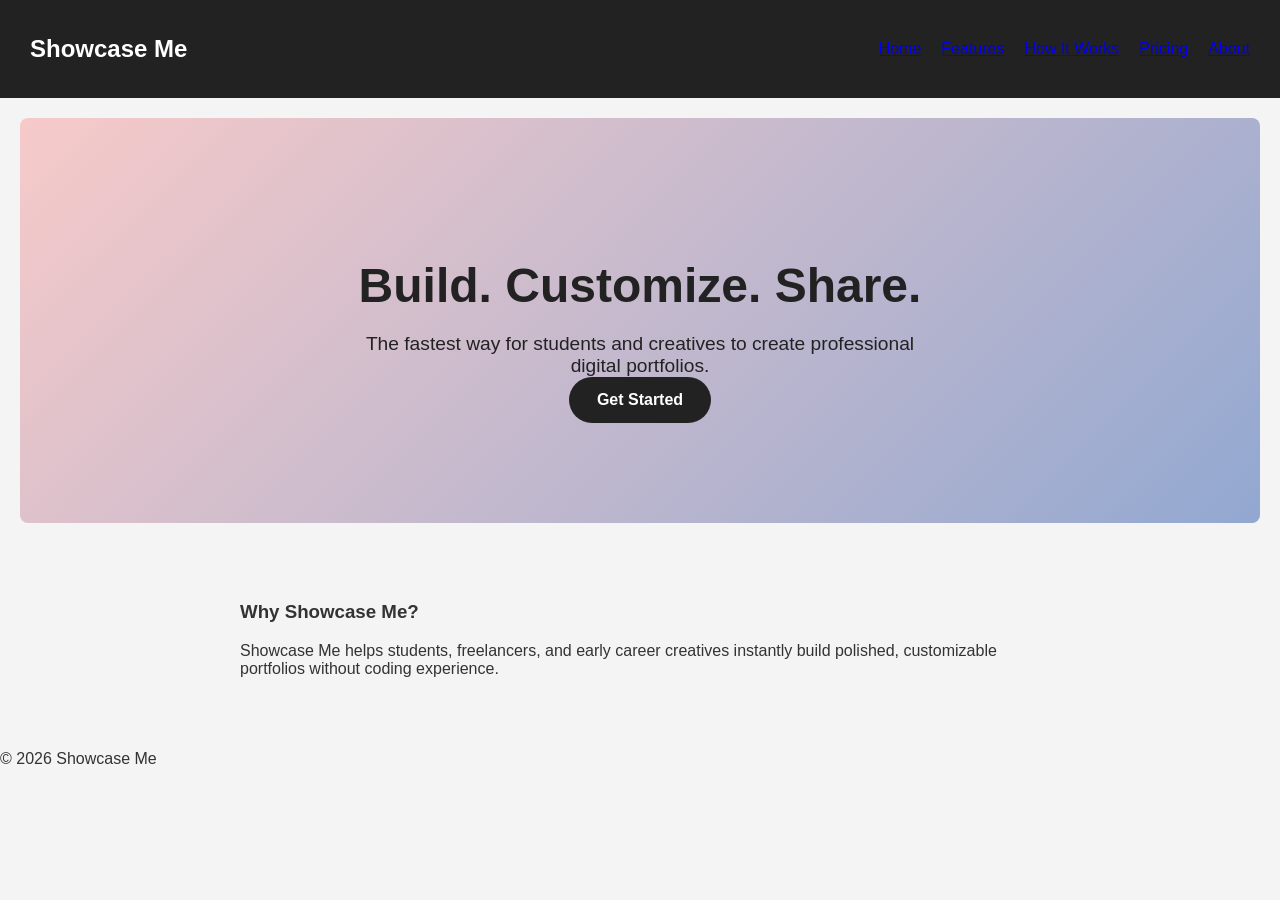
<file: index.html>
<!DOCTYPE html>
<html lang="en">
<head>
<meta charset="UTF-8">
<title>Showcase Me | Digital Portfolio Builder</title>
<link rel="stylesheet" href="style.css">
</head>

<body>

<nav>
  <h1>Showcase Me</h1>
  <ul>
    <li><a href="index.html">Home</a></li>
    <li><a href="features.html">Features</a></li>
    <li><a href="how-it-works.html">How It Works</a></li>
    <li><a href="pricing.html">Pricing</a></li>
    <li><a href="about.html">About</a></li>
  </ul>
</nav>

<header class="hero">
  <h2>Build. Customize. Share.</h2>
  <p>The fastest way for students and creatives to create professional digital portfolios.</p>
  <a href="#" class="btn">Get Started</a>
</header>

<section>
  <h3>Why Showcase Me?</h3>
  <p>Showcase Me helps students, freelancers, and early career creatives instantly build polished, customizable portfolios without coding experience.</p>
</section>

<footer>
  <p>© 2026 Showcase Me</p>
</footer>

</body>
</html>
</file>
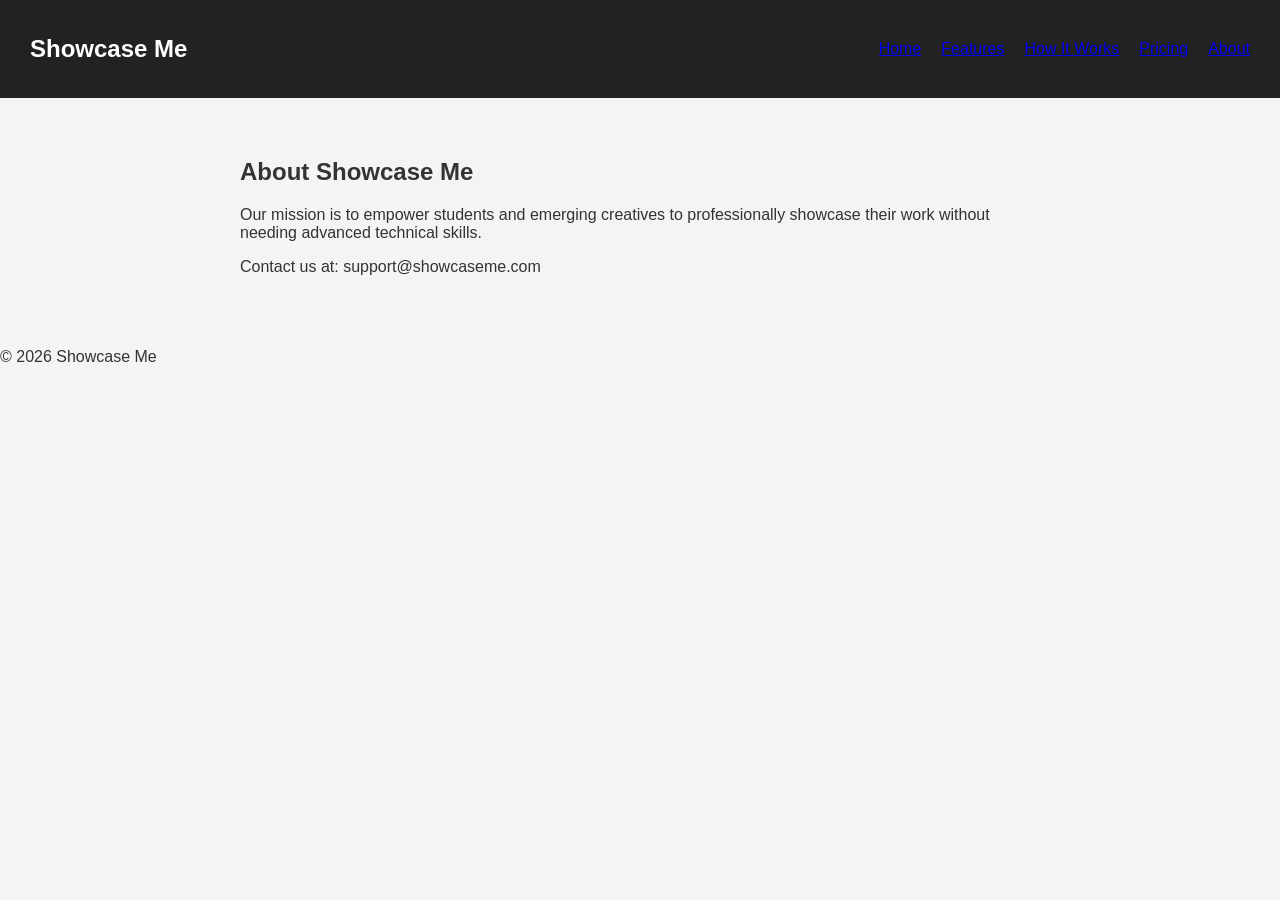
<file: about.html>
<!DOCTYPE html>
<html lang="en">
<head>
<meta charset="UTF-8">
<title>About | Showcase Me</title>
<link rel="stylesheet" href="style.css">
</head>
<body>

<nav>
  <h1>Showcase Me</h1>
  <ul>
    <li><a href="index.html">Home</a></li>
    <li><a href="features.html">Features</a></li>
    <li><a href="how-it-works.html">How It Works</a></li>
    <li><a href="pricing.html">Pricing</a></li>
    <li><a href="about.html">About</a></li>
  </ul>
</nav>

<section>
<h2>About Showcase Me</h2>
<p>Our mission is to empower students and emerging creatives to professionally showcase their work without needing advanced technical skills.</p>
<p>Contact us at: support@showcaseme.com</p>
</section>

<footer>
<p>© 2026 Showcase Me</p>
</footer>

</body>
</html>
</file>
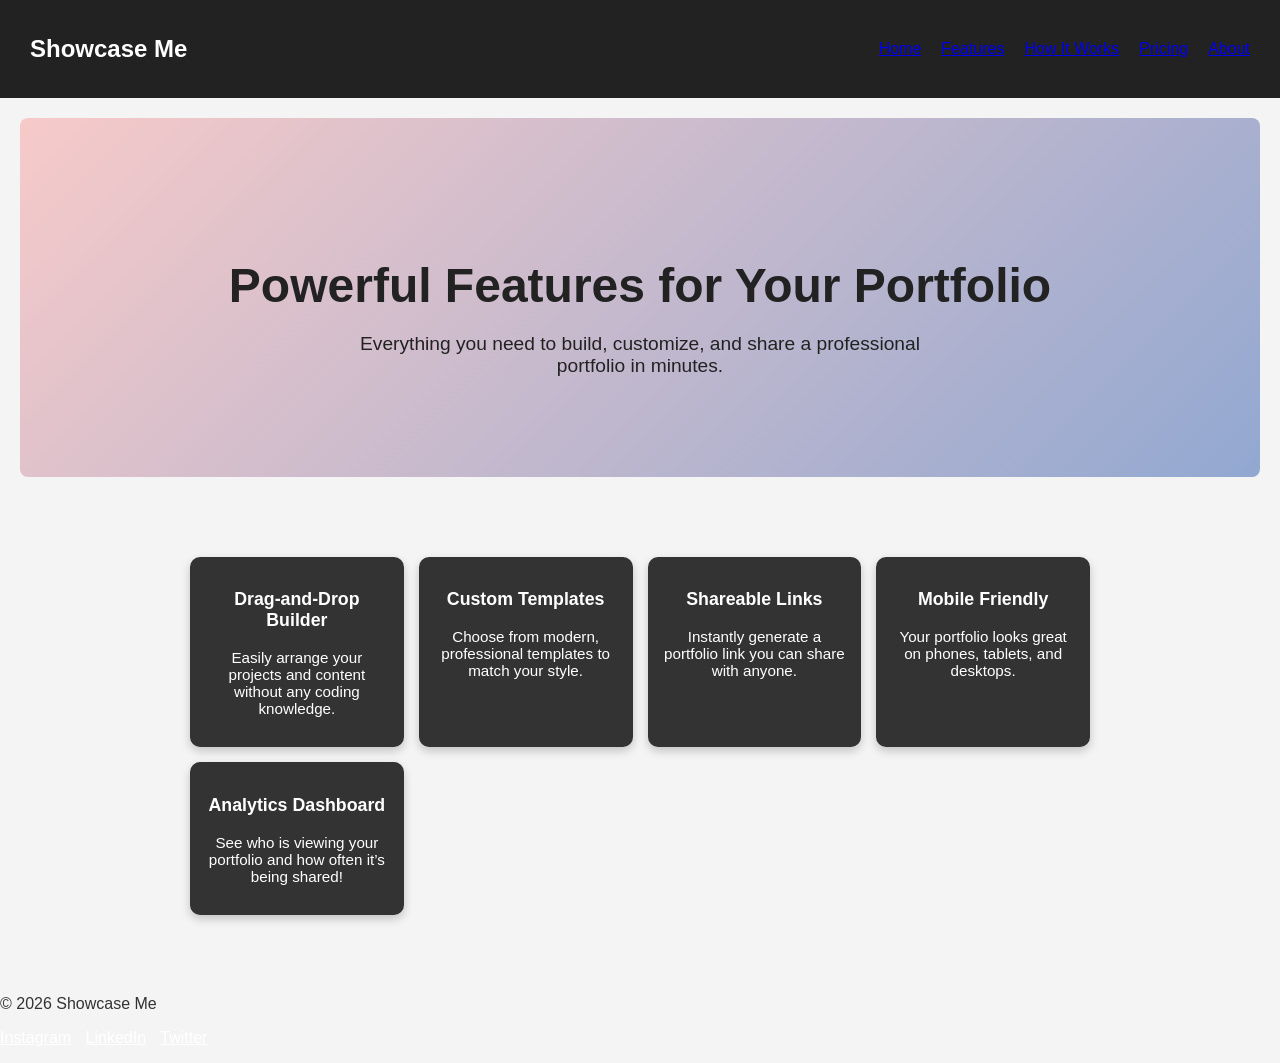
<file: features.html>
<!DOCTYPE html>
<html lang="en">
<head>
<meta charset="UTF-8">
<title>Features | Showcase Me</title>
<link rel="stylesheet" href="style.css">
</head>
<body>

<!-- Navigation (same for all pages) -->
<nav>
  <h1>Showcase Me</h1>
  <ul>
    <li><a href="index.html">Home</a></li>
    <li><a href="features.html">Features</a></li>
    <li><a href="how-it-works.html">How It Works</a></li>
    <li><a href="pricing.html">Pricing</a></li>
    <li><a href="about.html">About</a></li>
  </ul>
</nav>

<!-- Hero Section -->
<header class="hero">
  <h2>Powerful Features for Your Portfolio</h2>
  <p>Everything you need to build, customize, and share a professional portfolio in minutes.</p>
</header>

<!-- Features Grid -->
<section class="features-grid">
  <div class="feature-box">
    <h3>Drag-and-Drop Builder</h3>
    <p>Easily arrange your projects and content without any coding knowledge.</p>
  </div>
  <div class="feature-box">
    <h3>Custom Templates</h3>
    <p>Choose from modern, professional templates to match your style.</p>
  </div>
  <div class="feature-box">
    <h3>Shareable Links</h3>
    <p>Instantly generate a portfolio link you can share with anyone.</p>
  </div>
  <div class="feature-box">
    <h3>Mobile Friendly</h3>
    <p>Your portfolio looks great on phones, tablets, and desktops.</p>
  </div>
  <div class="feature-box">
    <h3>Analytics Dashboard</h3>
    <p>See who is viewing your portfolio and how often it’s being shared!</p>
  </div>
</section>

<!-- Footer -->
<footer>
  <p>© 2026 Showcase Me</p>
  <p>
    <a href="#" style="color:white; margin-right:10px;">Instagram</a>
    <a href="#" style="color:white; margin-right:10px;">LinkedIn</a>
    <a href="#" style="color:white;">Twitter</a>
  </p>
</footer>

</body>
</html>
</file>
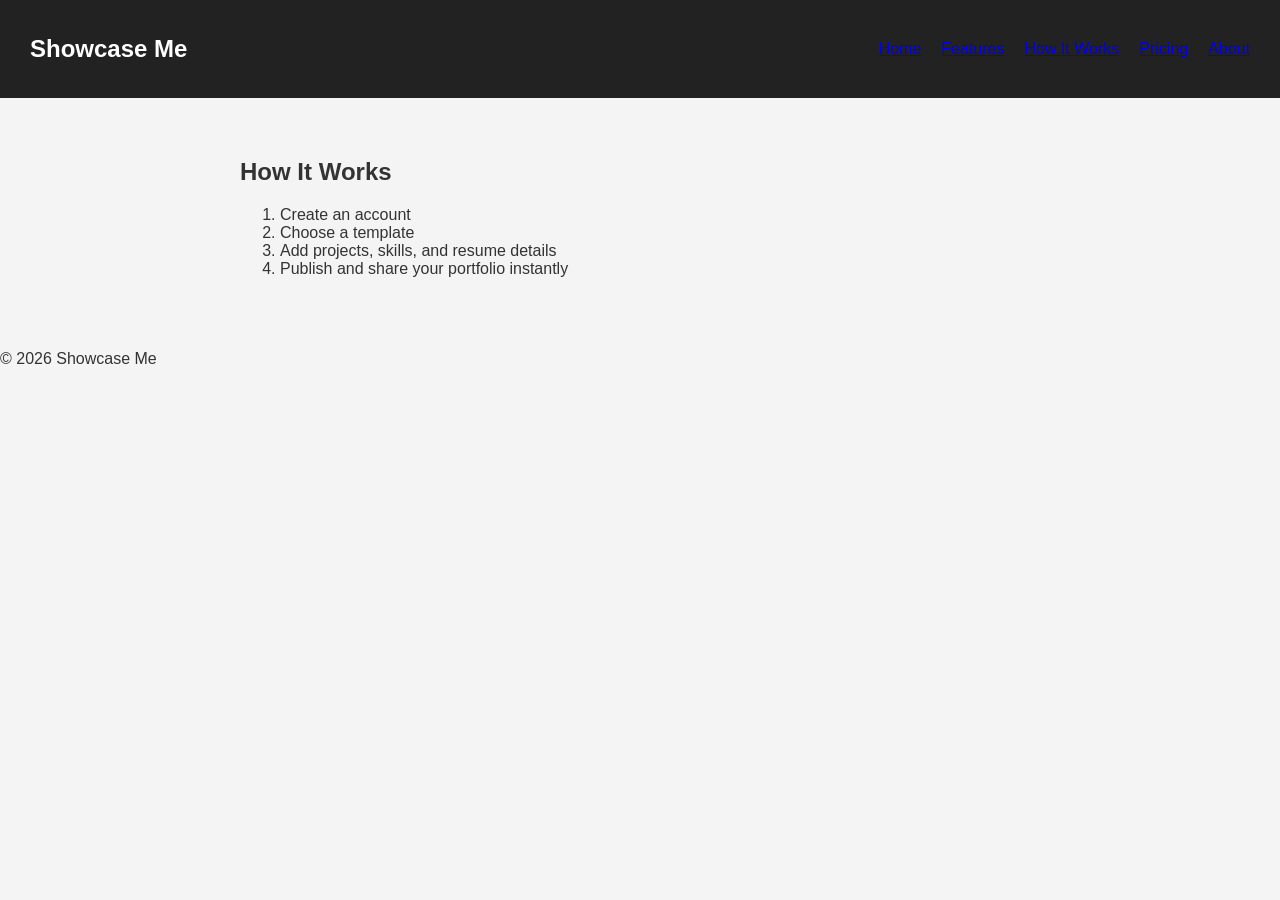
<file: how-it-works.html>
<!DOCTYPE html>
<html lang="en">
<head>
<meta charset="UTF-8">
<title>How It Works | Showcase Me</title>
<link rel="stylesheet" href="style.css">
</head>
<body>

<nav>
  <h1>Showcase Me</h1>
  <ul>
    <li><a href="index.html">Home</a></li>
    <li><a href="features.html">Features</a></li>
    <li><a href="how-it-works.html">How It Works</a></li>
    <li><a href="pricing.html">Pricing</a></li>
    <li><a href="about.html">About</a></li>
  </ul>
</nav>

<section>
<h2>How It Works</h2>
<ol>
<li>Create an account</li>
<li>Choose a template</li>
<li>Add projects, skills, and resume details</li>
<li>Publish and share your portfolio instantly</li>
</ol>
</section>

<footer>
<p>© 2026 Showcase Me</p>
</footer>

</body>
</html>
</file>
<file: style.css>
body {
  margin: 0;
  font-family: Arial, sans-serif;
  background-color: #f4f4f4;
  color: #333;
}

nav {
    background: #222;
    color: white;
    padding: 15px 30px;
    display: flex;
    justify-content: space-between;
    align-items: center;
    position: sticky;
    top: 0;
    z-index: 1000;
}

nav ul {
    list-style: none;
    display: flex;
    gap: 20px;
    flex-wrap: wrap;
}

@media (max-width: 800px) {
  .pricing-cards {
    flex-direction: column;
    align-items: center;
  }
}

.hero {
    text-align: center;
    padding: 100px 20px;
    background: linear-gradient(135deg, #f7cac9, #92a8d1); /* soft gradient */
    color: #222;
    border-radius: 8px;
    margin: 20px;
}

.hero h2 {
    font-size: 3em;
    margin-bottom: 20px;
}

.hero p {
    font-size: 1.2em;
    max-width: 600px;
    margin: auto;
}

.btn {
    display: inline-block;
    padding: 14px 28px;
    background-color: #222;
    color: #fff;
    text-decoration: none;
    border-radius: 50px;
    font-weight: bold;
    transition: 0.3s;
}

.btn:hover {
    background-color: #555;
    transform: scale(1.05);
}

section {
  padding: 40px 20px;
  max-width: 800px;
  margin: auto;
}

}
.pricing-section {
  text-align: center;
  padding: 60px 20px;
  max-width: 1200px;
  margin: auto;
}

.pricing-cards {
  display: flex;
  flex-wrap: wrap;
  gap: 20px;
  justify-content: center;
  margin-top: 40px;
}

.pricing-card {
  background: #fff;
  border-radius: 10px;
  box-shadow: 0 4px 10px rgba(0,0,0,0.1);
  padding: 30px 20px;
  flex: 1 1 250px;
  max-width: 300px;
  transition: transform 0.3s, box-shadow 0.3s;
}

.pricing-card:hover {
  transform: translateY(-5px);
  box-shadow: 0 8px 20px rgba(0,0,0,0.15);
}

.pricing-card h3 {
  margin-bottom: 15px;
  font-size: 1.5em;
}

.price {
  font-size: 1.3em;
  font-weight: bold;
  margin-bottom: 15px;
}

.pricing-card ul {
  list-style: none;
  padding: 0;
  margin-bottom: 20px;
}

.pricing-card li {
  padding: 8px 0;
}

.pricing-card.featured {
  border: 2px solid #222;
}
.features-grid {
    display: grid;
    grid-template-columns: repeat(auto-fit, minmax(200px, 1fr)); /* smaller width */
    gap: 15px; /* smaller gap */
    max-width: 900px; /* optional, fits smaller boxes better */
    margin: 40px auto;
}

.feature-box {
    background: #333; /* Dark grey */
    color: #fff; /* White text for readability */
    padding: 15px; /* Smaller padding = smaller box */
    border-radius: 10px;
    box-shadow: 0 4px 10px rgba(0,0,0,0.2);
    transition: transform 0.3s, box-shadow 0.3s;
    text-align: center;
    font-size: 0.95em; /* Slightly smaller text to fit smaller boxes */
}

.feature-box:hover {
    transform: translateY(-5px);
    box-shadow: 0 6px 15px rgba(0,0,0,0.3);
footer {
  background: #1f1f1f;
  color: white;
  text-align: center;
  padding: 20px;
}
</file>
